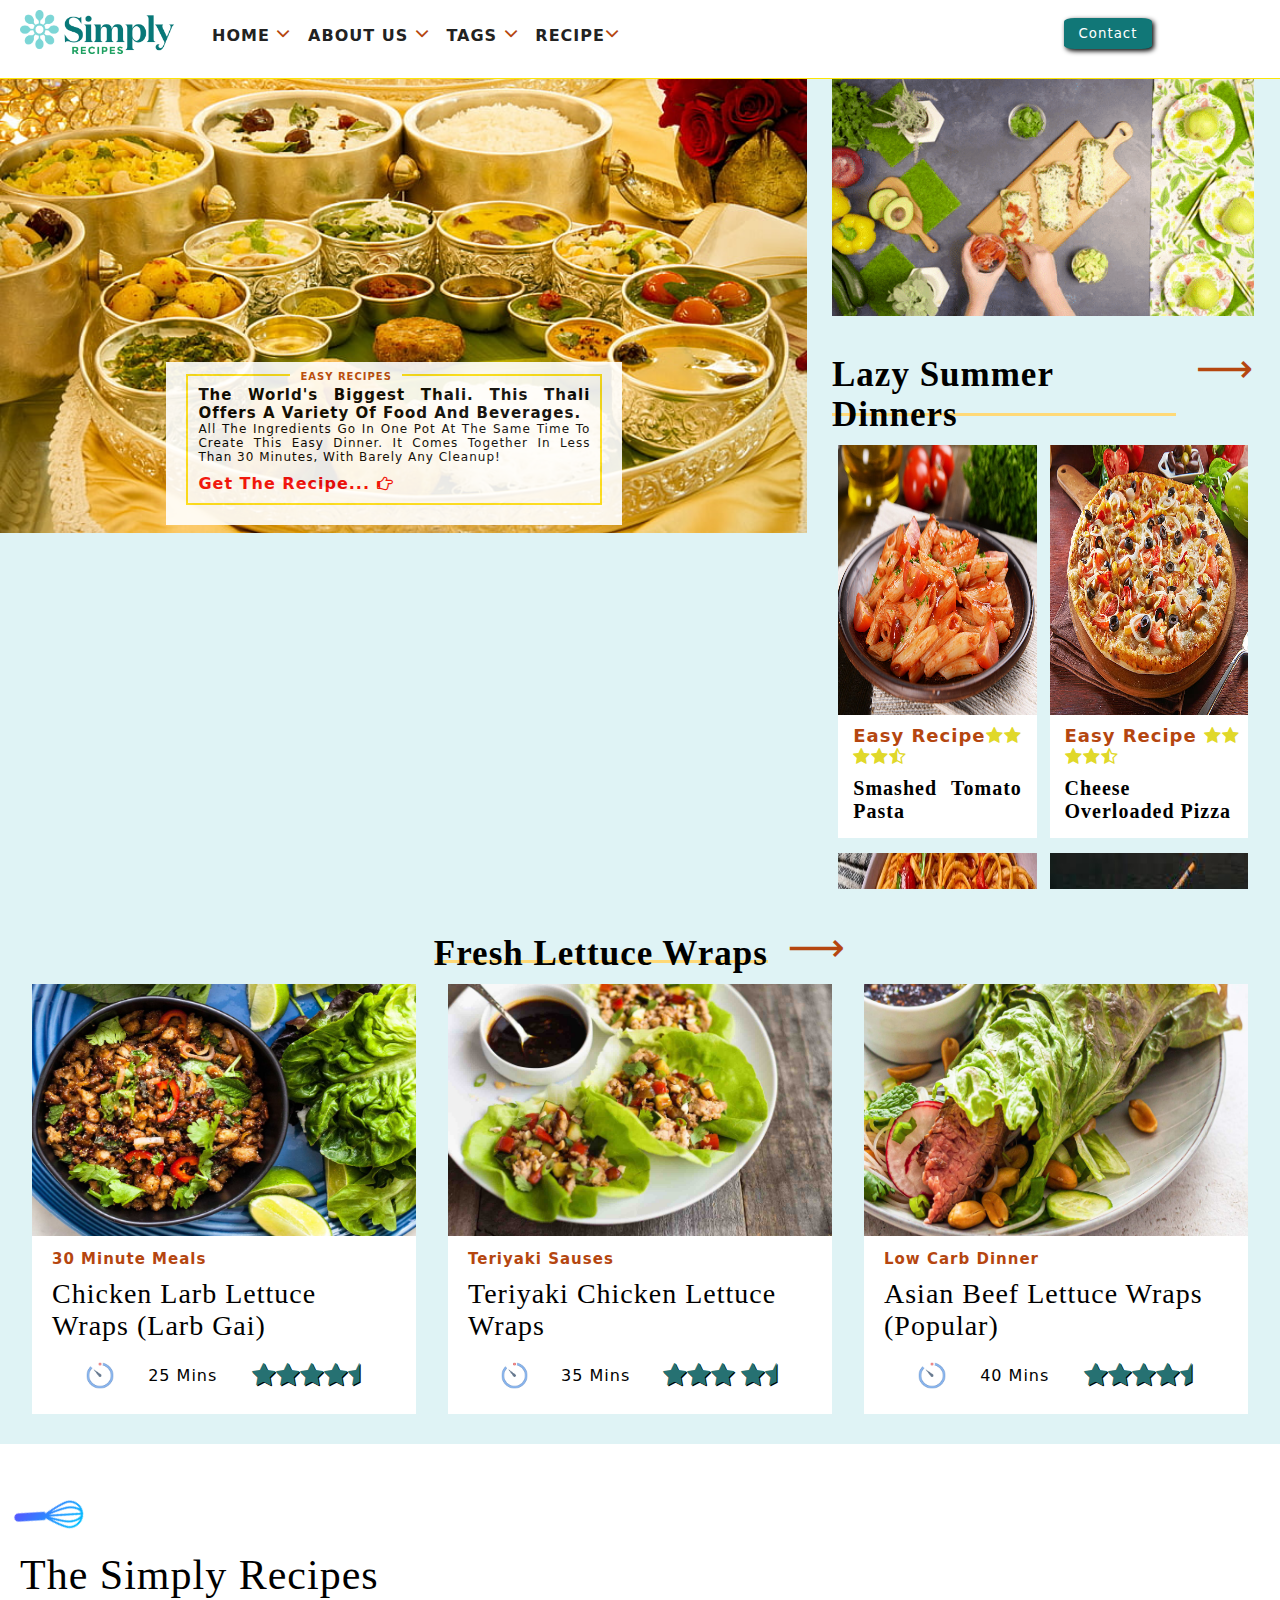
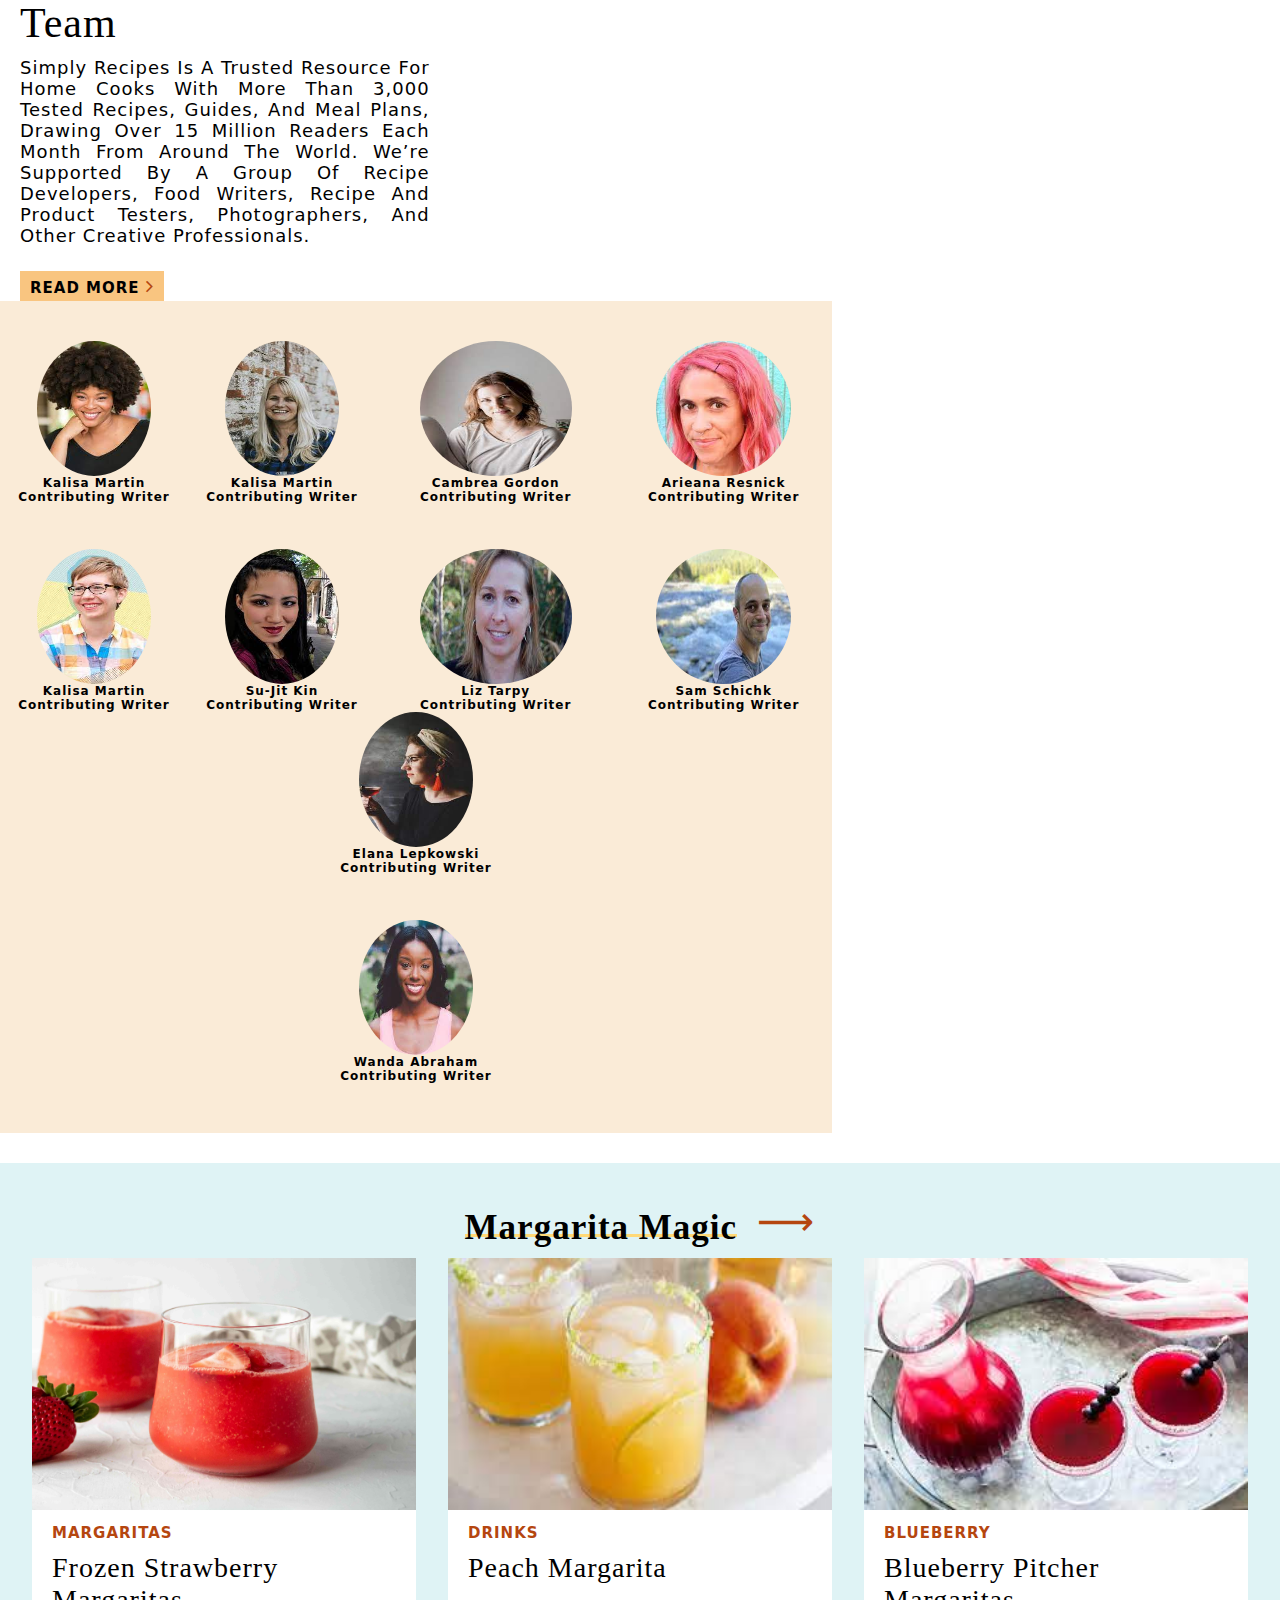
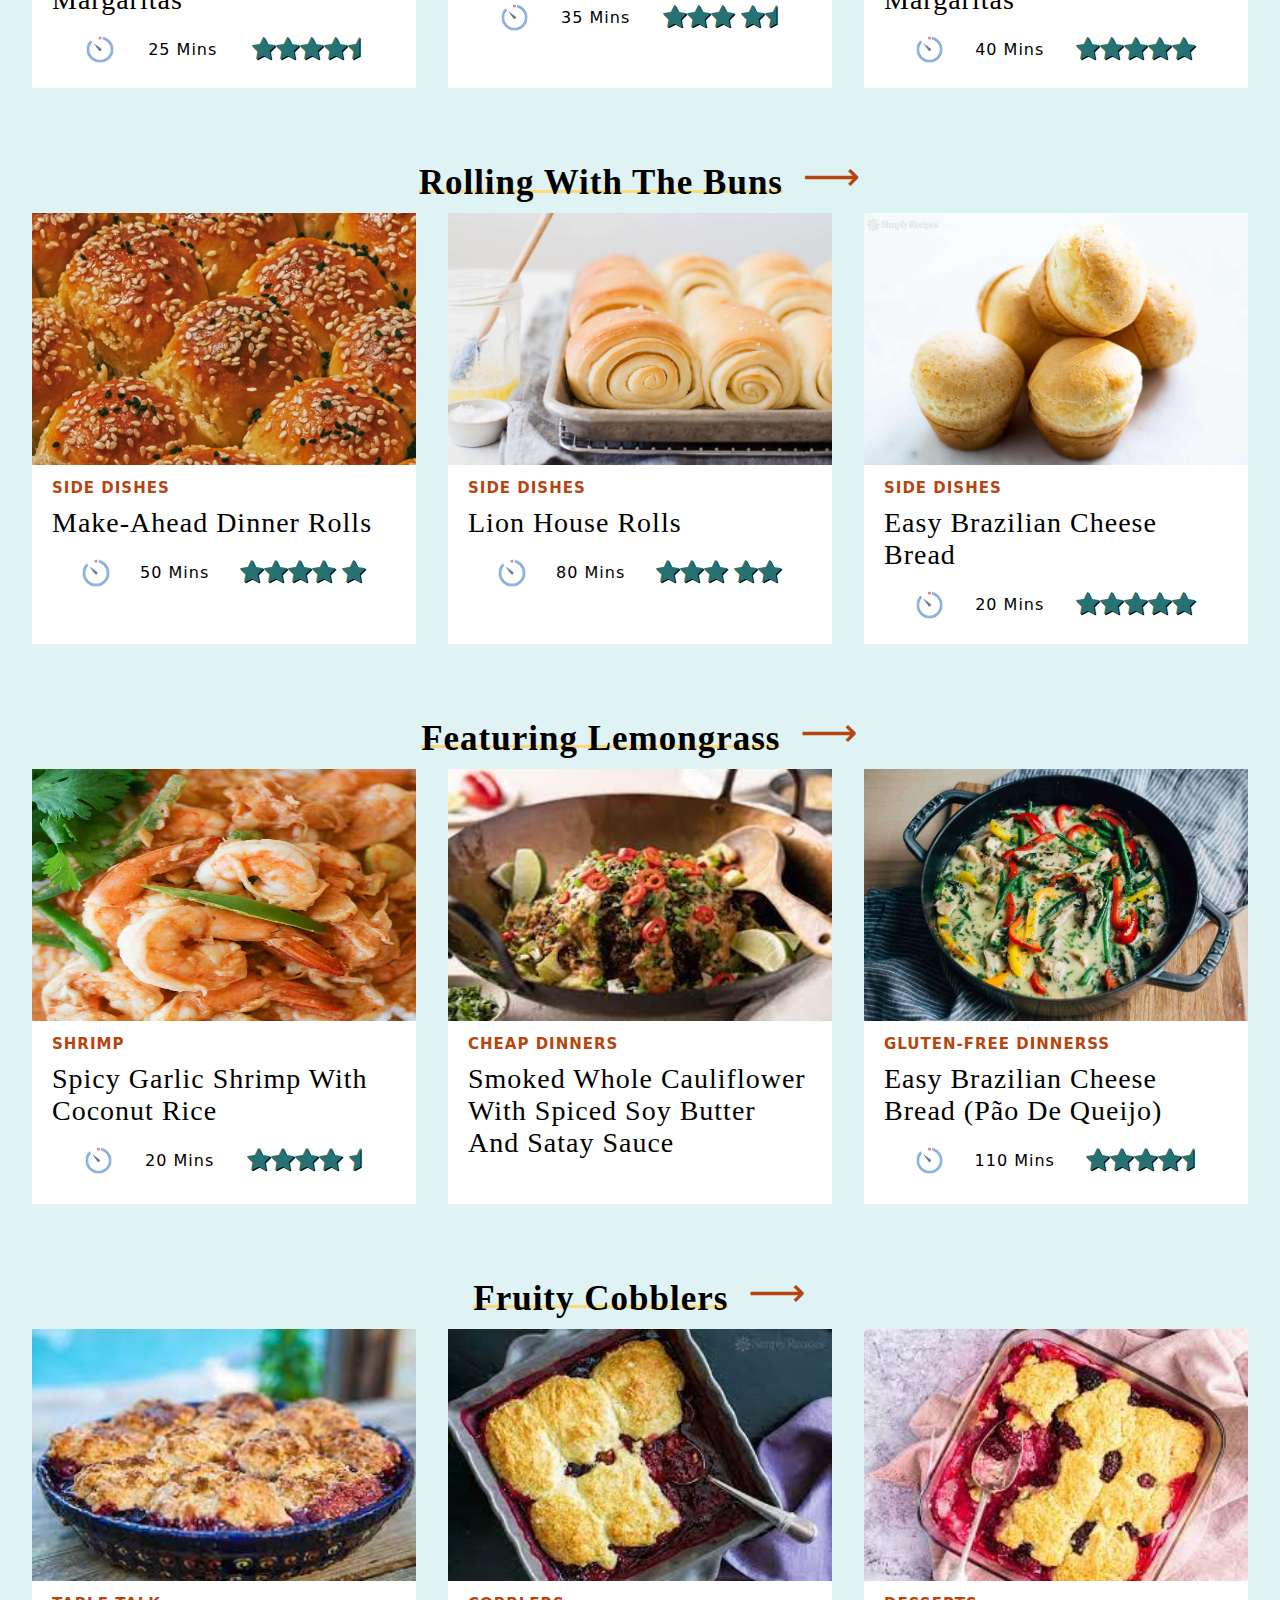
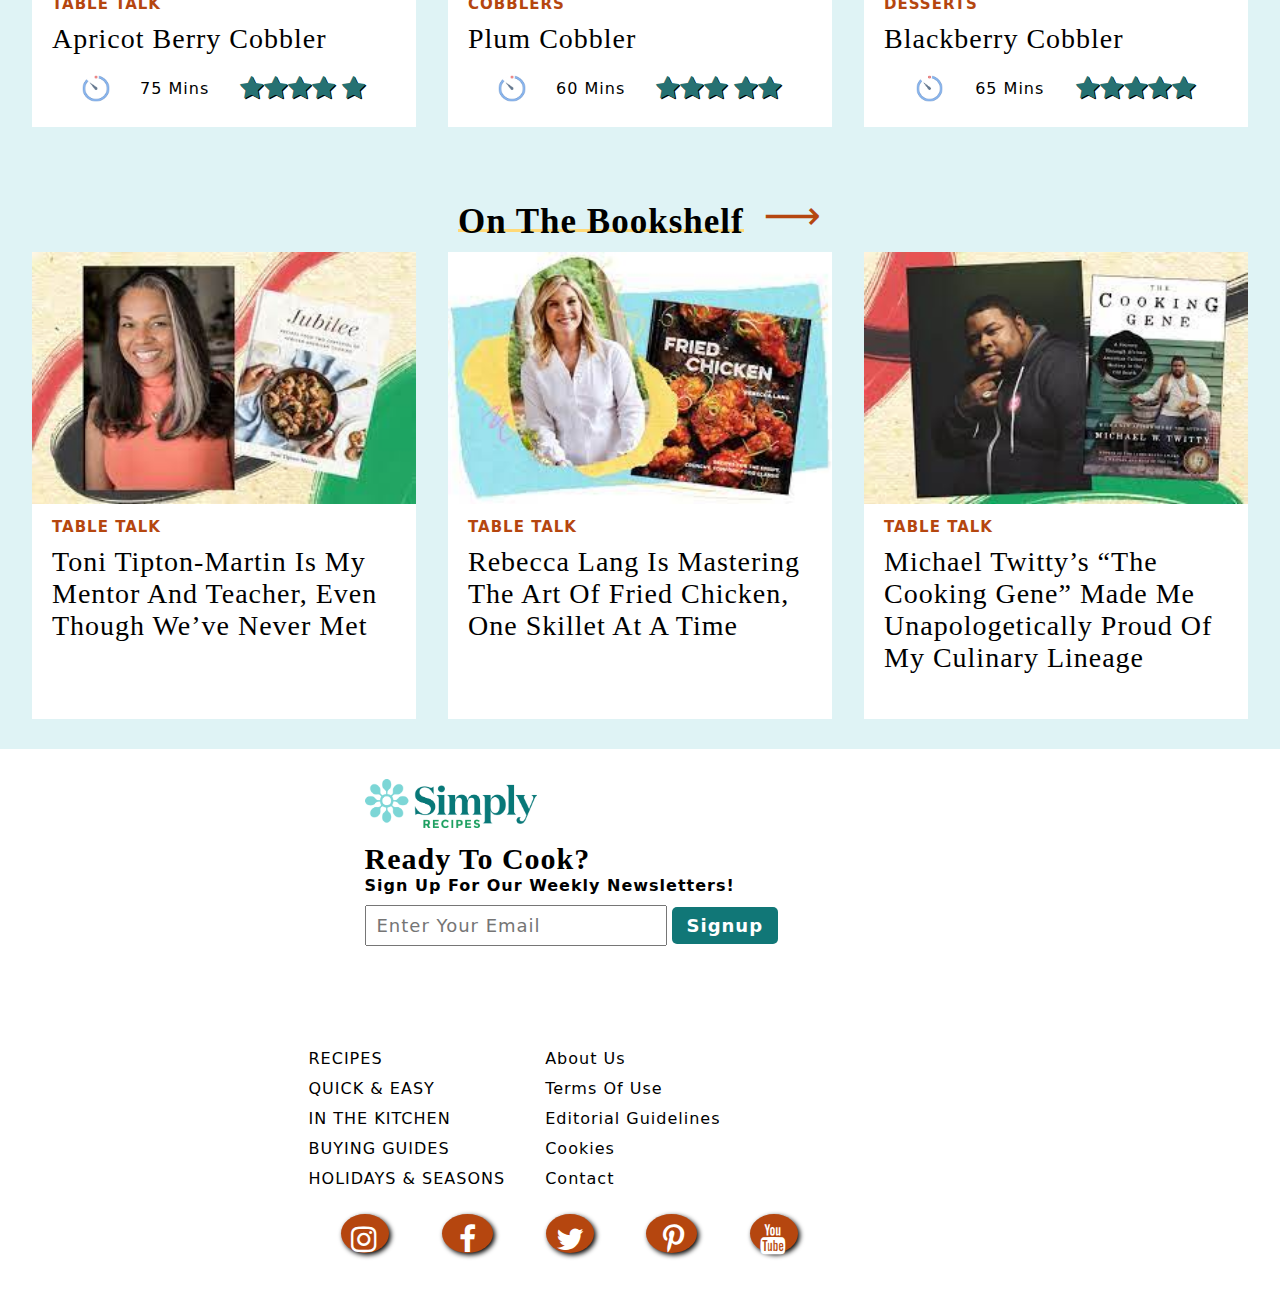
<file: index.html>
<!DOCTYPE html>
<html lang="en">

<head>
    <meta charset="UTF-8">
    <meta http-equiv="X-UA-Compatible" content="IE=edge">
    <meta name="viewport" content="width=device-width, initial-scale=1.0">
    <title>Simply Recipe</title>
    <link rel="stylesheet" href="https://cdnjs.cloudflare.com/ajax/libs/font-awesome/4.7.0/css/font-awesome.min.css">
    <link rel="stylesheet" href="css\style.css">
    <link rel="stylesheet" href="css\media480.css">
    <link rel="stylesheet" href="css\media720.css">
    <link rel="stylesheet" href="css\media1080.css">
    <link rel="stylesheet" href="css\media1440.css">
    <link rel="stylesheet" href="css\media1542.css">
    <link rel="stylesheet" href="css\media1541.css">
    <link rel="stylesheet" href="https://fonts.googleapis.com/css?family=Trirong">
</head>
</head>

<body>
    <nav class="navbar">
        <a class="logo" href="#">
            <img src="img\logo.png" alt="logo">
        </a>
        <a href="#" style="display: none;" class="bar"><i class="fa fa-bars" ></i></a>
        <div class="left-nav">

            <a class="nav_anchor" href="#">HOME <i class="fa fa-angle-down"></i></a>
            <a class="nav_anchor" href="#">ABOUT US <i class="fa fa-angle-down"></i></a>
            <a class="nav_anchor" href="#">TAGS <i class="fa fa-angle-down"></i></a>
            <a class="nav_anchor" href="#">Recipe<i class="fa fa-angle-down"></i></a>

        </div>
        <div class="right-nav">
            <button class="contact">contact</button>
        </div>
    </nav>
    <!--------- end of nav................................/// -->
    <div class="first-container">
        <div class="left-item">
            <div class="left-item-img">
                <img src="img\thaal.jpg" alt="Thaal food">
            </div>
            <div class="left-item-card">
                <div class="left-item-card1">
                    <p class="fp">easy recipes</p>
                </div>
                <div class="left-item-card2">
                    <h4> the world's biggest thali. this thali offers a variety of food and beverages.</h4>
                    <!-- <br> -->
                    <p class="lp">All the ingredients go in one pot at the same time to create this easy dinner. It comes together in less than 30 minutes, with barely any cleanup!</p>
                    <!-- <br> -->
                    <a href="#">get the recipe... <i class="fa fa-hand-o-right"></i></a>
                </div>
            </div>
        </div>
        <!-- left item ends... -->
        <!-- right item started.... -->
        <div class="right-item">
            <div class="right-item-gif">
                <img src="img\gif.gif" alt="gif">
            </div>
            <div class="lazy">
                <h6>lazy summer dinners </h6> <span>&#x27F6;</span>
            </div>
            <div class="right-item-container">
                <div class="right-item-container-first-row">
                    <div class="fr-img1">
                        <img src="img\pasta.jpg" alt="pasta">
                        <p>easy recipe<span class="fa fa-star"></span><span class="fa fa-star checked"></span><span class="fa fa-star"></span><span class="fa fa-star"></span><span class="fa fa-star-half-full"></span></p>
                        <h3>smashed tomato pasta</h3>
                    </div>
                    <div class="fr-img2">
                        <img src="img\pizza.jpg" alt="pizza">
                        <p>easy recipe <span class="fa fa-star"></span><span class="fa fa-star checked"></span><span class="fa fa-star"></span><span class="fa fa-star"></span><span class="fa fa-star-half-full"></span></p>
                        <h3>cheese overloaded pizza</h3>
                    </div>
                </div>
                <!-- first row ends.....// 2nd row starts..... -->
                <div class="right-item-container-second-row">
                    <div class="sr-img1">
                        <img src="img\Prawn-Chilli-Pasta.jpg" alt="pasta">
                        <p>easy recipe <span class="fa fa-star"></span><span class="fa fa-star checked"></span><span class="fa fa-star"></span><span class="fa fa-star"></span><span class="fa fa-star-half-full"></span></p>
                        <h3>Prawn Chilli Pasta</h3>
                    </div>
                    <div class="sr-img2">
                        <img src="img\noodle.jpg" alt="pizza">
                        <p>easy recipe <span class="fa fa-star"></span><span class="fa fa-star checked"></span><span class="fa fa-star"></span><span class="fa fa-star"></span><span class="fa fa-star-half-full"></span></p>
                        <h3>spicy grilled noodles</h3>
                    </div>
                </div>
                <!-- 2nd row ends//3rd starts// -->
                <div class="right-item-container-third-row">
                    <div class="tr-img1">
                        <img src="img\hamburger.jpg" alt="pasta">
                        <p>easy recipe <span class="fa fa-star"></span><span class="fa fa-star checked"></span><span class="fa fa-star"></span><span class="fa fa-star"></span><span class="fa fa-star-half-full"></span></p>
                        <h3>crispy hamburger</h3>
                    </div>
                    <div class="tr-img2">
                        <img src="img\momos.jpg" alt="pizza">
                        <p>easy recipe <span class="fa fa-star"></span><span class="fa fa-star checked"></span><span class="fa fa-star"></span><span class="fa fa-star"></span><span class="fa fa-star-half-full"></span></p>
                        <h3>chinese momos</h3>
                    </div>
                </div>
                <div class="right-item-container-fourth-row">
                    <div class="frr-img1">
                        <img src="img\Ashoka-Indian-Cuisine.webp" alt="pasta">
                        <p>easy recipe <span class="fa fa-star"></span><span class="fa fa-star checked"></span><span class="fa fa-star"></span><span class="fa fa-star"></span><span class="fa fa-star-half-full"></span></p>
                        <h3>smashed tomato pasta</h3>
                    </div>
                    <div class="frr-img2">
                        <img src="img\sandwich.jpg" alt="pizza">
                        <p>easy recipe <span class="fa fa-star"></span><span class="fa fa-star checked"></span><span class="fa fa-star"></span><span class="fa fa-star"></span><span class="fa fa-star-half-full"></span></p>
                        <h3>cheese overloaded</h3>
                    </div>
                </div>
            </div>
        </div>
    </div>
    <!-- end of first item.... -->
    <div class="second-item">
        <div class="lazy fresh">
            <h6>Fresh Lettuce Wraps </h6> <span>&#x27F6;</span>
        </div>
        <div class="second-item-container">
            <div class="second-item-container1">
                <img src="img\chicken larb.jpg" alt="chicken larb">
                <p class="color-p-tag">30 minute meals</p>
                <h6>Chicken Larb Lettuce Wraps (Larb Gai)</h6>
                <p class="icon">
                    <img src="img\icons8-timer-80.png" alt="timer" width="10%"><span>25 mins</span>
                    <span><i class="fa fa-star"></i><i class="fa fa-star"></i><i class="fa fa-star"></i><i class="fa fa-star"></i><i class="fa fa-star-half"></i></span>
                </p>


            </div>
            <div class="second-item-container2">
                <img src="img\teriyaki chicken.jpg" alt="teriyaki chicken">
                <p class="color-p-tag">teriyaki sauses</p>
                <h6>Teriyaki Chicken Lettuce Wraps</h6>
                <p class="icon">
                    <img src="img\icons8-timer-80.png" alt="timer" width="10%"><span>35 mins</span>
                    <span><i class="fa fa-star"></i><i class="fa fa-star"></i><i class="fa fa-star"></i>
                    <i class="fa fa-star"></i><i class="fa fa-star-half"></i></span>
                </p>
            </div>
            <div class="second-item-container3">
                <img src="img\asian beef.jpg" alt="asian beef">
                <p class="color-p-tag">low carb dinner</p>
                <h6>Asian Beef Lettuce Wraps (Popular)</h6>
                <p class="icon">
                    <img src="img\icons8-timer-80.png" alt="timer" width="10%"><span>40 mins</span>
                    <span><i class="fa fa-star"></i><i class="fa fa-star"></i><i class="fa fa-star">
                    </i><i class="fa fa-star"></i><i class="fa fa-star-half"></i></span>
                </p>
            </div>
        </div>
    </div>
    <!-- third item... -->
    <div class="third-item">
        <div class="third-item-container">
            <div class="third-item-container1">
                <img src="img\mixer.png" alt="mixer">
                <h3>The Simply Recipes Team</h3>
                <p>Simply Recipes is a trusted resource for home cooks with more than 3,000 tested recipes, guides, and meal plans, drawing over 15 million readers each month from around the world. We’re supported by a group of recipe developers, food writers,
                    recipe and product testers, photographers, and other creative professionals.
                </p>
                <button>READ MORE <i class="fa fa-angle-right"></i></button>
            </div>
            <div class="third-item-container2">
                <div class="column1">
                    <img src="img\kalisa.jpg" alt="">
                    <p>kalisa martin</p>
                    <p class="contributing">contributing writer</p>
                    <img src="img\emma.jpg" alt="">
                    <p>kalisa martin</p>
                    <p>contributing writer</p>
                </div>
                <div class="column2">
                    <img src="img\lori.jpg" alt="">
                    <p>kalisa martin</p>
                    <p class="contributing">contributing writer</p>
                    <img src="img\su jit lin.jpg" alt="">
                    <p>su-jit kin</p>
                    <p>contributing writer</p>
                </div>
                <div class="column3">
                    <img src="img\cambrea.jpg" alt="">
                    <p>cambrea gordon</p>
                    <p class="contributing">contributing writer</p>
                    <img src="img\liz.jpg" alt="">
                    <p>liz tarpy</p>
                    <p>contributing writer</p>
                </div>
                <div class="column4">
                    <img src="img\arieane.jpg" alt="">
                    <p>arieana resnick</p>
                    <p class="contributing">contributing writer</p>
                    <img src="img\sam.jpg" alt="">
                    <p>sam schichk</p>
                    <p>contributing writer</p>
                </div>
                <div class="column5">
                    <img src="img\elana.jpg" alt="">
                    <p>elana lepkowski</p>
                    <p class="contributing">contributing writer</p>
                    <img src="img\wanda.jpg" alt="">
                    <p>wanda abraham</p>
                    <p>contributing writer</p>
                </div>

            </div>
        </div>
    </div>

    <!-- margarita maGIC -->
    <div class="second-item">
        <div class="lazy fresh">
            <h6>Margarita Magic </h6> <span>&#x27F6;</span>
        </div>
        <div class="second-item-container">
            <div class="second-item-container1">
                <img src="img\strawberry.jpg" alt="chicken larb">
                <p class="color-p-tag">MARGARITAS</p>
                <h6>Frozen Strawberry Margaritas</h6>
                <p class="icon">
                    <img src="img\icons8-timer-80.png" alt="timer" width="10%"><span>25 mins</span>
                    <span><i class="fa fa-star"></i><i class="fa fa-star"></i><i class="fa fa-star"></i><i class="fa fa-star"></i><i class="fa fa-star-half"></i></span>
                </p>


            </div>
            <div class="second-item-container2">
                <img src="img\peach.jpg" alt="teriyaki chicken">
                <p class="color-p-tag">DRINKS</p>
                <h6>Peach Margarita </h6>
                <p class="icon">
                    <img src="img\icons8-timer-80.png" alt="timer" width="10%"><span>35 mins</span>
                    <span><i class="fa fa-star"></i><i class="fa fa-star"></i><i class="fa fa-star"></i>
                    <i class="fa fa-star"></i><i class="fa fa-star-half"></i></span>
                </p>
            </div>
            <div class="second-item-container3">
                <img src="img\pitcher.jpg" alt="asian beef">
                <p class="color-p-tag">BLUEBERRY</p>
                <h6>Blueberry Pitcher Margaritas </h6>
                <p class="icon">
                    <img src="img\icons8-timer-80.png" alt="timer" width="10%"><span>40 mins</span>
                    <span><i class="fa fa-star"></i><i class="fa fa-star"></i><i class="fa fa-star">
                    </i><i class="fa fa-star"></i><i class="fa fa-star"></i></span>
                </p>
            </div>
        </div>
    </div>
    <!-- rolling with the buns -->

    <div class="second-item">
        <div class="lazy fresh">
            <h6>Rolling with the Buns </h6> <span>&#x27F6;</span>
        </div>
        <div class="second-item-container">
            <div class="second-item-container1">
                <img src="img\buns.jpg" alt="chicken larb">
                <p class="color-p-tag">SIDE DISHES</p>
                <h6>Make-Ahead Dinner Rolls </h6>
                <p class="icon">
                    <img src="img\icons8-timer-80.png" alt="timer" width="10%"><span>50 mins</span>
                    <span><i class="fa fa-star"></i><i class="fa fa-star"></i><i class="fa fa-star"></i><i class="fa fa-star"></i>
                    <i class="fa fa-star"></i></span>
                </p>


            </div>
            <div class="second-item-container2">
                <img src="img\rolls.jpg" alt="teriyaki chicken">
                <p class="color-p-tag">SIDE DISHES</p>
                <h6>Lion House Rolls </h6>
                <p class="icon">
                    <img src="img\icons8-timer-80.png" alt="timer" width="10%"><span>80 mins</span>
                    <span><i class="fa fa-star"></i><i class="fa fa-star"></i><i class="fa fa-star"></i>
                    <i class="fa fa-star"></i><i class="fa fa-star"></i></span>
                </p>
            </div>
            <div class="second-item-container3">
                <img src="img\pao.jpg" alt="asian beef">
                <p class="color-p-tag">SIDE DISHES</p>
                <h6>Easy Brazilian Cheese Bread </h6>
                <p class="icon">
                    <img src="img\icons8-timer-80.png" alt="timer" width="10%"><span>20 mins</span>
                    <span><i class="fa fa-star"></i><i class="fa fa-star"></i><i class="fa fa-star">
                    </i><i class="fa fa-star"></i><i class="fa fa-star"></i></span>
                </p>
            </div>
        </div>
    </div>
    <!-- Featuring Lemongrass/// -->
    <div class="second-item">
        <div class="lazy fresh">
            <h6>Featuring Lemongrass </h6> <span>&#x27F6;</span>
        </div>
        <div class="second-item-container">
            <div class="second-item-container1">
                <img src="img\shrimp.jpg" alt="chicken larb">
                <p class="color-p-tag">SHRIMP</p>
                <h6>Spicy Garlic Shrimp With Coconut Rice </h6>
                <p class="icon">
                    <img src="img\icons8-timer-80.png" alt="timer" width="10%"><span>20 mins</span>
                    <span><i class="fa fa-star"></i><i class="fa fa-star"></i><i class="fa fa-star"></i><i class="fa fa-star"></i>
                    <i class="fa fa-star-half"></i></span>
                </p>


            </div>
            <div class="second-item-container2">
                <img src="img\SMOKED.jpg" alt="teriyaki chicken">
                <p class="color-p-tag">CHEAP DINNERS</p>
                <h6>Smoked Whole Cauliflower with Spiced Soy Butter and Satay Sauce </h6>

            </div>
            <div class="second-item-container3">
                <img src="img\thai.jpg" alt="asian beef">
                <p class="color-p-tag">GLUTEN-FREE DINNERSS</p>
                <h6>Easy Brazilian Cheese Bread (Pão de Queijo) </h6>
                <p class="icon">
                    <img src="img\icons8-timer-80.png" alt="timer" width="10%"><span>110 mins</span>
                    <span><i class="fa fa-star"></i><i class="fa fa-star"></i><i class="fa fa-star">
                    </i><i class="fa fa-star"></i><i class="fa fa-star-half"></i></span>
                </p>
            </div>
        </div>
    </div>
    <!-- Fruity Cobblers -->
    <div class="second-item">
        <div class="lazy fresh">
            <h6>Fruity Cobblers </h6> <span>&#x27F6;</span>
        </div>
        <div class="second-item-container">
            <div class="second-item-container1">
                <img src="img\APRICOT.jpg" alt="chicken larb">
                <p class="color-p-tag">TABLE TALK</p>
                <h6>Apricot Berry Cobbler

                </h6>
                <p class="icon">
                    <img src="img\icons8-timer-80.png" alt="timer" width="10%"><span>75 mins</span>
                    <span><i class="fa fa-star"></i><i class="fa fa-star"></i><i class="fa fa-star"></i><i class="fa fa-star"></i>
                    <i class="fa fa-star"></i></span>
                </p>


            </div>
            <div class="second-item-container2">
                <img src="img\PLUM.jpg" alt="teriyaki chicken">
                <p class="color-p-tag">COBBLERS</p>
                <h6>Plum Cobbler </h6>
                <p class="icon">
                    <img src="img\icons8-timer-80.png" alt="timer" width="10%"><span>60 mins</span>
                    <span><i class="fa fa-star"></i><i class="fa fa-star"></i><i class="fa fa-star"></i>
                    <i class="fa fa-star"></i><i class="fa fa-star"></i></span>
                </p>
            </div>
            <div class="second-item-container3">
                <img src="img\BLACKBERRY.jpg" alt="asian beef">
                <p class="color-p-tag">DESSERTS</p>
                <h6>Blackberry Cobbler </h6>
                <p class="icon">
                    <img src="img\icons8-timer-80.png" alt="timer" width="10%"><span>65 mins</span>
                    <span><i class="fa fa-star"></i><i class="fa fa-star"></i><i class="fa fa-star">
                    </i><i class="fa fa-star"></i><i class="fa fa-star"></i></span>
                </p>
            </div>
        </div>
    </div>
    <!-- BOOKS -->
    <div class="second-item">
        <div class="lazy fresh">
            <h6>On the Bookshelf </h6> <span>&#x27F6;</span>
        </div>
        <div class="second-item-container">
            <div class="second-item-container1">
                <img src="img\JUBILEE.jpg" alt="chicken larb">
                <p class="color-p-tag">TABLE TALK</p>
                <h6>Toni Tipton-Martin Is My Mentor and Teacher, Even Though We’ve Never Met </h6>
                <!-- <p class="icon">
                    <img src="img\icons8-timer-80.png" alt="timer" width="10%"><span>75 mins</span>
                    <span><i class="fa fa-star"></i><i class="fa fa-star"></i><i class="fa fa-star"></i><i class="fa fa-star"></i>
                    <i class="fa fa-star"></i></span>
                </p> -->


            </div>
            <div class="second-item-container2">
                <img src="img\FRIED.jpg" alt="teriyaki chicken">
                <p class="color-p-tag">TABLE TALK</p>
                <h6>Rebecca Lang Is Mastering the Art of Fried Chicken, One Skillet at a Time
                </h6>
                <!-- <p class="icon">
                    <img src="img\icons8-timer-80.png" alt="timer" width="10%"><span>60 mins</span>
                    <span><i class="fa fa-star"></i><i class="fa fa-star"></i><i class="fa fa-star"></i>
                    <i class="fa fa-star"></i><i class="fa fa-star"></i></span>
                </p> -->
            </div>
            <div class="second-item-container3">
                <img src="img\COOKING.jpg" alt="asian beef">
                <p class="color-p-tag">TABLE TALK</p>
                <h6>Michael Twitty’s “The Cooking Gene” Made Me Unapologetically Proud of My Culinary Lineage
                </h6>
                <!-- <p class="icon">
                    <img src="img\icons8-timer-80.png" alt="timer" width="10%"><span>65 mins</span>
                    <span><i class="fa fa-star"></i><i class="fa fa-star"></i><i class="fa fa-star">
                    </i><i class="fa fa-star"></i><i class="fa fa-star"></i></span>
                </p> -->
            </div>
        </div>
    </div>
    <!-- footer... -->
    <footer>
        <div class="foot-logo">
            <img src="img\logo.png" alt="logo">
            <h6>Ready to cook?</h6>
            <p>Sign up for our weekly newsletters!</p>
            <input type="email" required placeholder="Enter your email"><span><button type="submit">signup</button></span>
        </div>
        <div class="links">
            <div class="links1">
                <a href="#">RECIPES</a>
                <a href="#">QUICK & EASY</a>
                <a href="#">IN THE KITCHEN                </a>
                <a href="#">BUYING GUIDES</a>
                <a href="#">HOLIDAYS & SEASONS</a>
            </div>
            <div class="links2">
                <a href="#">About Us
                </a>
                <a href="#">Terms of Use
                </a>
                <a href="#">Editorial Guidelines
                </a>
                <a href="#">Cookies
                </a>
                <a href="#">Contact
                </a>
            </div>
            <div class="links3">
                <a href="#">Advertise</a>
                <a href="#">
                    Careers</a>
                <a href="#">Privacy Policy</a>
            </div>
            <div class="social-icons">
                <!-- <p>LET’S BE FRIENDS!</p> -->
                <i class="fa fa-instagram"></i>
                <i class="fa fa-facebook-f"></i>
                <i class="fa fa-twitter"></i>
                <i class="fa fa-pinterest-p"></i>
                <i class="fa fa-youtube"></i>
            </div>
        </div>

    </footer>

</body>

</html>
</file>
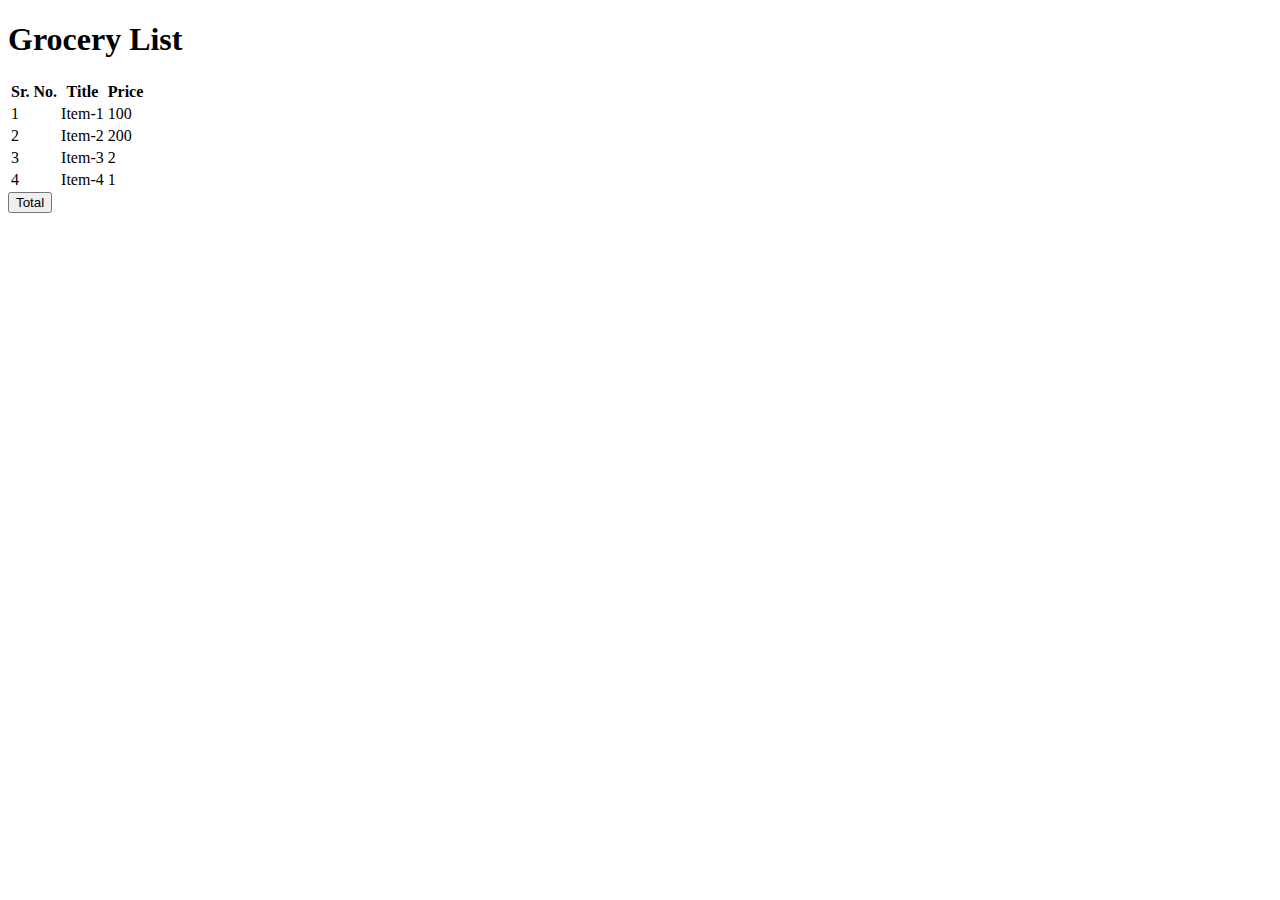
<file: test.html>
<!DOCTYPE html>
<html lang="en">

<head>
    <meta charset="UTF-8">
    <meta http-equiv="X-UA-Compatible" content="IE=edge">
    <meta name="viewport" content="width=device-width, initial-scale=1.0">
    <title>Document</title>
</head>

<body>
    <!-- Do not edit this you need to use JS to scrap prices and display their sum -->
    <h1>Grocery List</h1>
    <table>
        <thead>
            <tr>
                <th>Sr. No.</th>
                <th>Title</th>
                <th>Price</th>
            </tr>
        </thead>
        <tbody>
            <tr>
                <td>1</td>
                <td>Item-1</td>
                <td data-ns-test="price" id="first">100</td>
            </tr>
            <tr>
                <td>2</td>
                <td>Item-2</td>
                <td data-ns-test="price" id="second">200</td>
            </tr>
            <tr>
                <td>3</td>
                <td>Item-3</td>
                <td data-ns-test="price" id="third">2</td>
            </tr>
            <tr>
                <td>4</td>
                <td>Item-4</td>
                <td data-ns-test="price" id="four">1</td>
            </tr>
        </tbody>
    </table>

    <button onClick='calcTotal()' type="submit">Total</button>
    <p id="result"></p>
</body>
<script>
    function calcTotal() {
        var a = document.getElementById("first").innerHTML;
        var b = document.getElementById("second").innerHTML;
        var c = document.getElementById("third").innerHTML;
        var d = document.getElementById("four").innerHTML;
        var w = parseInt(a);
        var x = parseInt(b);
        var y = parseInt(c);
        var z = parseInt(d);
        var sum = w + x + y + z;
        console.log(sum);
        var res = document.getElementById("result").innerHTML = `data : ${sum}`;
    }
</script>

</html>
</file>
